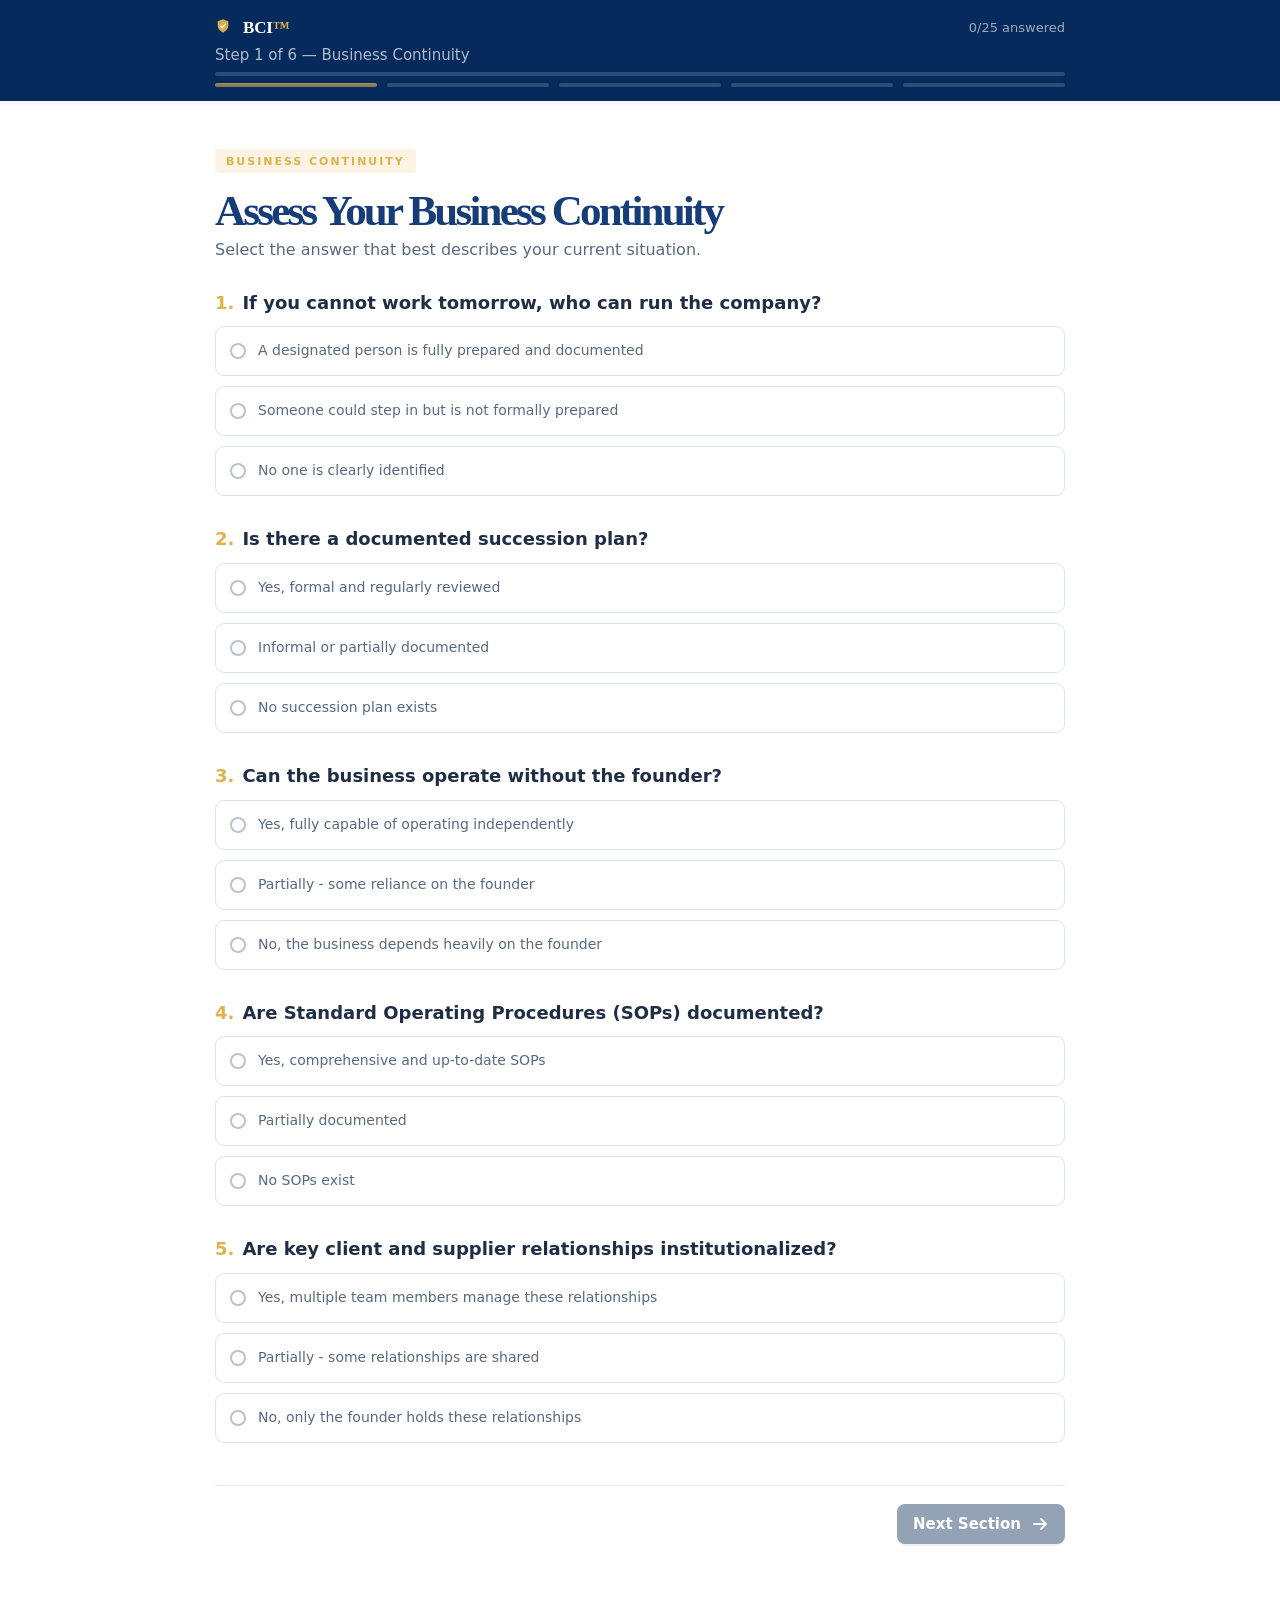
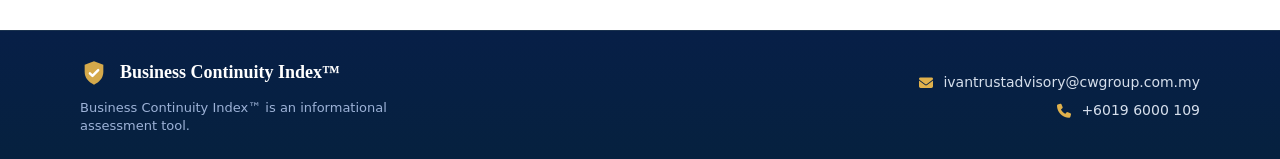
<file: index.html>
<!DOCTYPE html>
<html lang="en">
<head>
  <meta charset="UTF-8" />
  <meta name="viewport" content="width=device-width, initial-scale=1.0" />
  <title>Business Continuity Index</title>
  <meta name="description" content="Business Continuity assessment." />
  <link rel="stylesheet" href="https://cdnjs.cloudflare.com/ajax/libs/font-awesome/6.5.2/css/all.min.css" />
  <link rel="stylesheet" href="css/styles.css" />
</head>
<body data-page="assessment">
  <div class="page">
    <header class="topbar">
      <div class="topbar-inner">
        <div class="brand-row">
          <div class="brand-mark" aria-hidden="true">
            <svg viewBox="0 0 24 24" width="16" height="16" fill="none" aria-hidden="true">
              <path d="M12 2l8 3v6c0 5.25-3.33 8.98-8 11-4.67-2.02-8-5.75-8-11V5l8-3z" fill="currentColor" opacity="0.95"/>
              <path d="M8.5 12.3l2.2 2.2 4.9-5" stroke="#fff" stroke-width="2.1" stroke-linecap="round" stroke-linejoin="round"/>
            </svg>
          </div>
          <div class="brand-title">BCI<span>™</span></div>
        </div>

        <div class="answered">0/25 answered</div>
      </div>

      <div class="topbar-sub">
        <p class="step-text">Step 1 of 6 — Business Continuity</p>
        <div class="progress-track" aria-hidden="true">
          <span class="progress-track-fill"></span>
        </div>
        <div class="progress" aria-label="Progress">
          <span class="seg active"></span>
          <span class="seg"></span>
          <span class="seg"></span>
          <span class="seg"></span>
          <span class="seg"></span>
        </div>
      </div>
    </header>

    <main class="content">
      <div class="eyebrow">BUSINESS CONTINUITY</div>
      <h1>Assess Your Business Continuity</h1>
      <p class="intro">Select the answer that best describes your current situation.</p>

      <section class="question">
        <p class="question-title"><span class="num">1.</span>If you cannot work tomorrow, who can run the company?</p>
        <div class="choices">
          <button class="choice" type="button">
            <span class="dot"></span>
            <span class="choice-text">A designated person is fully prepared and documented</span>
          </button>
          <button class="choice" type="button">
            <span class="dot"></span>
            <span class="choice-text">Someone could step in but is not formally prepared</span>
          </button>
          <button class="choice" type="button">
            <span class="dot"></span>
            <span class="choice-text">No one is clearly identified</span>
          </button>
        </div>
      </section>

      <section class="question">
        <p class="question-title"><span class="num">2.</span>Is there a documented succession plan?</p>
        <div class="choices">
          <button class="choice" type="button">
            <span class="dot"></span>
            <span class="choice-text">Yes, formal and regularly reviewed</span>
          </button>
          <button class="choice" type="button">
            <span class="dot"></span>
            <span class="choice-text">Informal or partially documented</span>
          </button>
          <button class="choice" type="button">
            <span class="dot"></span>
            <span class="choice-text">No succession plan exists</span>
          </button>
        </div>
      </section>

      <section class="question">
        <p class="question-title"><span class="num">3.</span>Can the business operate without the founder?</p>
        <div class="choices">
          <button class="choice" type="button">
            <span class="dot"></span>
            <span class="choice-text">Yes, fully capable of operating independently</span>
          </button>
          <button class="choice" type="button">
            <span class="dot"></span>
            <span class="choice-text">Partially - some reliance on the founder</span>
          </button>
          <button class="choice" type="button">
            <span class="dot"></span>
            <span class="choice-text">No, the business depends heavily on the founder</span>
          </button>
        </div>
      </section>

      <section class="question">
        <p class="question-title"><span class="num">4.</span>Are Standard Operating Procedures (SOPs) documented?</p>
        <div class="choices">
          <button class="choice" type="button">
            <span class="dot"></span>
            <span class="choice-text">Yes, comprehensive and up-to-date SOPs</span>
          </button>
          <button class="choice" type="button">
            <span class="dot"></span>
            <span class="choice-text">Partially documented</span>
          </button>
          <button class="choice" type="button">
            <span class="dot"></span>
            <span class="choice-text">No SOPs exist</span>
          </button>
        </div>
      </section>

      <section class="question">
        <p class="question-title"><span class="num">5.</span>Are key client and supplier relationships institutionalized?</p>
        <div class="choices">
          <button class="choice" type="button">
            <span class="dot"></span>
            <span class="choice-text">Yes, multiple team members manage these relationships</span>
          </button>
          <button class="choice" type="button">
            <span class="dot"></span>
            <span class="choice-text">Partially - some relationships are shared</span>
          </button>
          <button class="choice" type="button">
            <span class="dot"></span>
            <span class="choice-text">No, only the founder holds these relationships</span>
          </button>
        </div>
      </section>

      <div class="actions">
        <div class="footer-nav">
          <button class="back" type="button" disabled>
            <span>Back</span>
          </button>
          <button class="next" type="button" disabled>
            <span>Next Section</span>
            <span class="arrow">→</span>
          </button>
        </div>
      </div>
    </main>

    <footer class="site-footer" aria-label="Site footer">
      <div class="site-footer-inner">
        <div class="site-footer-logo-block">
          <div class="site-footer-logo" aria-label="Business Continuity Index logo">
            <svg viewBox="0 0 24 24" width="28" height="28" fill="none" aria-hidden="true">
              <path d="M12 2l8 3v6c0 5.25-3.33 8.98-8 11-4.67-2.02-8-5.75-8-11V5l8-3z" fill="currentColor" opacity="0.95"/>
              <path d="M8.5 12.3l2.2 2.2 4.9-5" stroke="#fff" stroke-width="2.1" stroke-linecap="round" stroke-linejoin="round"/>
            </svg>
            <span>Business Continuity Index™</span>
          </div>
          <div class="site-footer-note">Business Continuity Index™ is an informational assessment tool.</div>
        </div>

        <div class="site-footer-contact">
          <a href="mailto:ivantrustadvisory@cwgroup.com.my">
            <i class="fa-solid fa-envelope" aria-hidden="true"></i>
            <span>ivantrustadvisory@cwgroup.com.my</span>
          </a>
          <a href="tel:+60196000109">
            <i class="fa-solid fa-phone" aria-hidden="true"></i>
            <span>+6019 6000 109</span>
          </a>
        </div>
      </div>
    </footer>
  </div>
  <script src="js/script.js"></script>
</body>
</html>
</file>
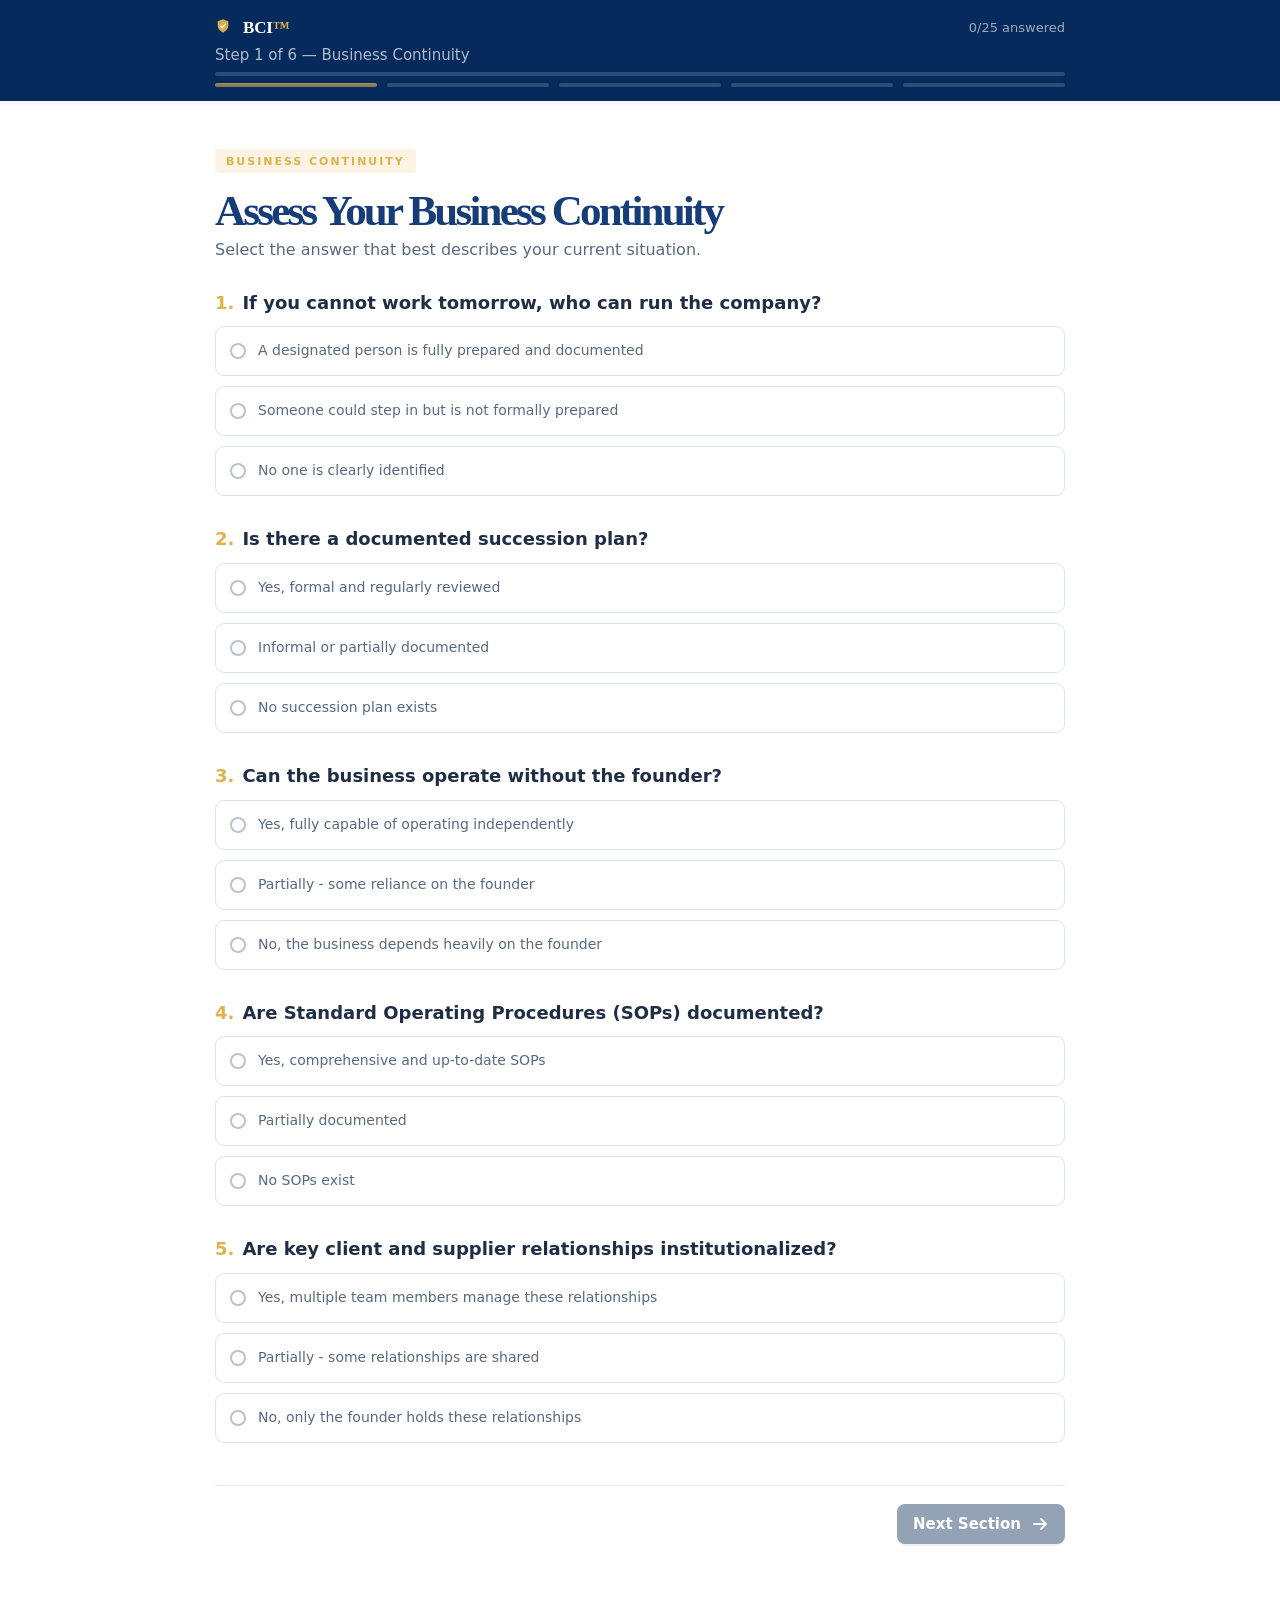
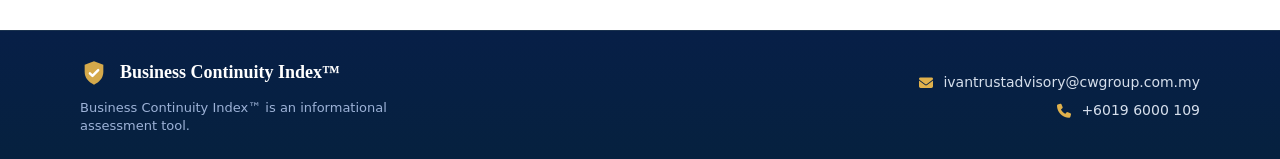
<file: payment.html>
<!DOCTYPE html>
<html lang="en">
<head>
  <meta charset="UTF-8" />
  <meta name="viewport" content="width=device-width, initial-scale=1.0" />
  <title>Business Continuity Index Payment</title>
  <meta name="description" content="Manual payment and receipt upload for the Business Continuity assessment." />
  <link rel="stylesheet" href="https://cdnjs.cloudflare.com/ajax/libs/font-awesome/6.5.2/css/all.min.css" />
  <link rel="stylesheet" href="css/styles.css" />
</head>
<body data-page="payment">
  <div class="page payment-page">
    <header class="topbar">
      <div class="topbar-inner payment-topbar">
        <div class="brand-row">
          <div class="brand-mark" aria-hidden="true">
            <svg viewBox="0 0 24 24" width="16" height="16" fill="none" aria-hidden="true">
              <path d="M12 2l8 3v6c0 5.25-3.33 8.98-8 11-4.67-2.02-8-5.75-8-11V5l8-3z" fill="currentColor" opacity="0.95"/>
              <path d="M8.5 12.3l2.2 2.2 4.9-5" stroke="#fff" stroke-width="2.1" stroke-linecap="round" stroke-linejoin="round"/>
            </svg>
          </div>
          <div class="brand-title">Business Continuity Index<span>™</span></div>
        </div>

        <div class="payment-header-note">Manual Payment</div>
      </div>
    </header>

    <main class="content payment-content"></main>

    <footer class="site-footer" aria-label="Site footer">
      <div class="site-footer-inner">
        <div class="site-footer-logo-block">
          <div class="site-footer-logo" aria-label="Business Continuity Index logo">
            <svg viewBox="0 0 24 24" width="28" height="28" fill="none" aria-hidden="true">
              <path d="M12 2l8 3v6c0 5.25-3.33 8.98-8 11-4.67-2.02-8-5.75-8-11V5l8-3z" fill="currentColor" opacity="0.95"/>
              <path d="M8.5 12.3l2.2 2.2 4.9-5" stroke="#fff" stroke-width="2.1" stroke-linecap="round" stroke-linejoin="round"/>
            </svg>
            <span>Business Continuity Index™</span>
          </div>
          <div class="site-footer-note">Business Continuity Index™ is an informational assessment tool.</div>
        </div>

        <div class="site-footer-contact">
          <a href="mailto:ivantrustadvisory@cwgroup.com.my">
            <i class="fa-solid fa-envelope" aria-hidden="true"></i>
            <span>ivantrustadvisory@cwgroup.com.my</span>
          </a>
          <a href="tel:+60196000109">
            <i class="fa-solid fa-phone" aria-hidden="true"></i>
            <span>+6019 6000 109</span>
          </a>
        </div>
      </div>
    </footer>
  </div>
  <script src="js/payment.js"></script>
</body>
</html>
</file>
<file: css/styles.css>
:root {
  --bg: #ffffff;
  --header: #062a5c;
  --header-2: #062a5c;
  --text: #22314a;
  --muted: #5e6c80;
  --accent: #e0b14c;
  --card: #ffffff;
  --border: #dbe3ed;
  --choice-bg: #ffffff;
  --choice-hover: #fbfdff;
  --choice-border: #dce4ee;
  --choice-dot: #c0cad8;
  --shadow: 0 8px 16px rgba(25, 40, 70, 0.08);
}

* { box-sizing: border-box; }
html, body { margin: 0; min-height: 100%; }
body {
  font-family: Inter, ui-sans-serif, system-ui, sans-serif;
  color: var(--text);
  background: var(--bg);
}

.page {
  min-height: 100vh;
  position: relative;
  background: var(--bg);
  overflow-x: clip;
}

.topbar {
  position: sticky;
  top: 0;
  z-index: 30;
  background: linear-gradient(180deg, var(--header) 0%, var(--header-2) 100%);
  color: #fff;
  box-shadow: 0 2px 0 rgba(0,0,0,0.03);
  border-bottom: 2px solid rgba(255,255,255,0.96);
}

.topbar-inner,
.topbar-sub,
.content {
  width: min(850px, calc(100vw - 120px));
  margin: 0 auto;
  padding-left: 0;
  padding-right: 0;
}

.topbar-inner {
  display: flex;
  align-items: center;
  justify-content: space-between;
  padding-top: 18px;
  padding-bottom: 10px;
}

.brand-row {
  display: flex;
  align-items: center;
  gap: 10px;
  min-width: 0;
}

.brand-mark {
  width: 18px;
  height: 18px;
  color: var(--accent);
  flex: 0 0 auto;
}

.brand-title {
  font-family: Georgia, "Times New Roman", serif;
  font-size: 17px;
  font-weight: 700;
  letter-spacing: -0.01em;
  line-height: 1;
}

.brand-title span {
  color: var(--accent);
}

.answered {
  font-size: 13px;
  color: rgba(255,255,255,0.60);
  font-variant-numeric: tabular-nums;
}

.topbar-sub {
  padding-bottom: 14px;
}

.step-text {
  margin: 0 0 8px;
  font-size: 15px;
  color: rgba(255,255,255,0.68);
  white-space: nowrap;
  overflow: hidden;
  text-overflow: ellipsis;
}

.progress-track {
  position: relative;
  height: 4px;
  border-radius: 999px;
  background: rgba(255,255,255,0.16);
  margin-bottom: 7px;
  overflow: hidden;
}

.progress-track-fill {
  position: absolute;
  inset: 0 auto 0 0;
  width: 0%;
  border-radius: inherit;
  background: rgba(220,169,59,0.94);
  transition: width 540ms cubic-bezier(0.22, 1, 0.36, 1), background-color 320ms ease, box-shadow 320ms ease;
  will-change: width;
  animation: progressFillIn 540ms cubic-bezier(0.22, 1, 0.36, 1);
}

.progress {
  display: grid;
  grid-template-columns: repeat(5, 1fr);
  gap: 10px;
}

.seg {
  height: 4px;
  border-radius: 999px;
  background: rgba(255,255,255,0.16);
  transition: background-color 520ms cubic-bezier(0.22, 1, 0.36, 1), box-shadow 520ms cubic-bezier(0.22, 1, 0.36, 1), transform 520ms cubic-bezier(0.22, 1, 0.36, 1), opacity 520ms cubic-bezier(0.22, 1, 0.36, 1);
}

.seg.complete {
  background: linear-gradient(180deg, rgba(229,183,74,0.98) 0%, rgba(220,169,59,0.95) 100%);
  box-shadow: 0 0 0 1px rgba(255, 232, 170, 0.10) inset, 0 0 10px rgba(220,169,59,0.28);
  animation: segmentReveal 520ms cubic-bezier(0.22, 1, 0.36, 1);
}

.seg.current {
  background: linear-gradient(180deg, rgba(229,183,74,0.72) 0%, rgba(220,169,59,0.60) 100%);
  box-shadow: 0 0 0 1px rgba(255, 232, 170, 0.05) inset;
  opacity: 0.95;
  animation: segmentReveal 520ms cubic-bezier(0.22, 1, 0.36, 1);
}

@keyframes progressFillIn {
  from {
    transform: scaleX(0.985);
    opacity: 0.82;
  }
  to {
    transform: scaleX(1);
    opacity: 1;
  }
}

@keyframes segmentReveal {
  from {
    transform: translateY(0.5px) scaleY(0.85);
    filter: saturate(0.92);
  }
  to {
    transform: translateY(0) scaleY(1);
    filter: saturate(1);
  }
}

.content {
  padding-top: 46px;
  padding-bottom: 30px;
}

.page.is-results .topbar {
  position: sticky;
}

.page.is-results .topbar-sub {
  display: none;
}

.page.is-results .topbar-inner {
  width: min(1120px, calc(100vw - 72px));
  padding-top: 28px;
  padding-bottom: 28px;
}

.page.is-results .content {
  width: 100%;
  max-width: none;
  padding-top: 0;
  padding-bottom: 60px;
}

.section-shell {
  animation: sectionEnter 360ms cubic-bezier(0.22, 1, 0.36, 1);
  will-change: transform, opacity;
}

.section-shell.no-animate {
  animation: none;
}

.eyebrow {
  display: inline-block;
  padding: 6px 11px 5px;
  border-radius: 4px;
  background: rgba(224,177,76,0.14);
  color: var(--accent);
  font-size: 11px;
  font-weight: 700;
  letter-spacing: 0.18em;
  text-transform: uppercase;
  margin-bottom: 16px;
}

h1 {
  margin: 0;
  font-family: "Times New Roman", Times, serif;
  font-size: clamp(34px, 4.3vw, 43px);
  line-height: 1.02;
  letter-spacing: -0.065em;
  color: #163d77;
  font-weight: 700;
}

.intro {
  margin: 7px 0 31px;
  font-size: 16px;
  color: #58697f;
}

.question {
  margin-bottom: 30px;
}

.question-title {
  margin: 0 0 11px;
  font-size: 18px;
  line-height: 1.42;
  color: #1f2e45;
  font-weight: 700;
}

.num {
  color: var(--accent);
  font-weight: 700;
  margin-right: 8px;
}

.choices {
  display: grid;
  gap: 10px;
}

.choice {
  width: 100%;
  display: flex;
  align-items: center;
  gap: 12px;
  border: 1px solid var(--choice-border);
  background: var(--choice-bg);
  color: var(--muted);
  border-radius: 9px;
  padding: 12px 15px 12px 14px;
  text-align: left;
  font: inherit;
  font-size: 14px;
  line-height: 1.28;
  box-shadow: none;
  transition: background 140ms ease, border-color 140ms ease, transform 140ms ease;
  min-height: 50px;
  cursor: pointer;
}

.choice:hover {
  border-color: rgba(220,169,59,0.28);
  background: var(--choice-hover);
  transform: translateY(-1px);
}

.choice.is-selected {
  border-color: rgba(220,169,59,0.58);
  background: #fffaf0;
  box-shadow: inset 0 0 0 1px rgba(220,169,59,0.12);
}

.choice.is-selected .dot {
  position: relative;
  border-color: #d4a63b;
  background: #e0b14c;
  box-shadow: inset 0 0 0 4px #e0b14c;
}

.choice.is-selected .dot::after {
  content: "";
  position: absolute;
  inset: 0;
  margin: auto;
  width: 7px;
  height: 7px;
  border-radius: 50%;
  background: #2a2a2a;
}

.dot {
  width: 16px;
  height: 16px;
  border-radius: 50%;
  flex: 0 0 auto;
  border: 2px solid rgba(163,175,191,0.75);
  background: #fff;
  box-shadow: inset 0 0 0 3px #fff;
}

.choice-text {
  display: block;
  color: #58697f;
}

.form-grid {
  display: grid;
  grid-template-columns: repeat(2, minmax(0, 1fr));
  gap: 18px 18px;
}

.field {
  position: relative;
  display: grid;
  gap: 8px;
}

.field-label {
  display: inline-flex;
  align-items: center;
  gap: 6px;
  font-size: 16px;
  font-weight: 700;
  color: #1f2e45;
}

.required {
  color: #d63a3a;
  font-weight: 700;
}

.field-error {
  display: inline-flex;
  align-items: center;
  gap: 6px;
  margin-top: -2px;
  color: #d63a3a;
  font-size: 13px;
  font-weight: 600;
  line-height: 1.25;
}

.field-error .info-icon {
  width: 15px;
  height: 15px;
  flex: 0 0 auto;
  display: inline-flex;
  align-items: center;
  justify-content: center;
  font-size: 13px;
  line-height: 1;
}

.field.has-error .field-control {
  border-color: rgba(214, 58, 58, 0.55);
  box-shadow: 0 0 0 3px rgba(214, 58, 58, 0.08);
}

.field-control {
  width: 100%;
  height: 40px;
  border: 1px solid #d8dfe8;
  border-radius: 8px;
  background: #fff;
  color: #5d6c80;
  font: inherit;
  font-size: 15px;
  padding: 0 14px;
  box-shadow: 0 1px 3px rgba(25, 40, 70, 0.04);
}

.field-control::placeholder {
  color: #7c8b9e;
  opacity: 1;
}

.field-control:focus {
  outline: none;
  border-color: rgba(37, 99, 235, 0.35);
  box-shadow: 0 0 0 3px rgba(37, 99, 235, 0.08);
}

.field.has-error .field-control:focus {
  border-color: rgba(214, 58, 58, 0.65);
  box-shadow: 0 0 0 3px rgba(214, 58, 58, 0.12);
}

.field-select {
  display: flex;
  align-items: center;
  justify-content: space-between;
  cursor: pointer;
  padding-right: 12px;
}

.field-select.has-value {
  color: #31445f;
}

.select-icon {
  width: 18px;
  height: 18px;
  flex: 0 0 auto;
  display: inline-flex;
  align-items: center;
  justify-content: center;
  font-size: 14px;
  color: #a0aab5;
  line-height: 1;
  transform-origin: center;
  transition: transform 180ms ease, color 180ms ease;
}

.field-select[aria-expanded="true"] .select-icon {
  transform: rotate(180deg);
  color: #6f7f92;
}

.select-menu {
  position: absolute;
  left: 0;
  right: 0;
  top: calc(100% + 6px);
  z-index: 20;
  padding: 8px 0;
  border: 1px solid #d8dfe8;
  border-radius: 10px;
  background: #fff;
  box-shadow: 0 12px 28px rgba(16, 34, 60, 0.16);
  max-height: 260px;
  overflow: auto;
  opacity: 0;
  visibility: hidden;
  pointer-events: none;
  transform: translateY(-6px) scale(0.98);
  transform-origin: top center;
  transition: opacity 220ms cubic-bezier(0.22, 1, 0.36, 1), transform 220ms cubic-bezier(0.22, 1, 0.36, 1), visibility 0s linear 220ms;
}

.select-menu.is-open {
  opacity: 1;
  visibility: visible;
  pointer-events: auto;
  transform: translateY(0) scale(1);
  transition: opacity 220ms cubic-bezier(0.22, 1, 0.36, 1), transform 220ms cubic-bezier(0.22, 1, 0.36, 1), visibility 0s;
}

.select-option {
  width: 100%;
  border: 0;
  background: transparent;
  color: #1f2e45;
  text-align: left;
  font: inherit;
  font-size: 15px;
  line-height: 1.2;
  padding: 10px 14px;
  cursor: pointer;
  transition: background-color 140ms ease, color 140ms ease;
}

.select-option:hover {
  background: #f4f8fc;
}

.select-option.is-selected {
  background: rgba(224,177,76,0.12);
  color: #173b6a;
}

.form-note {
  margin: 18px 0 0;
  max-width: 720px;
  font-size: 15px;
  line-height: 1.45;
  color: #5e6c80;
}

.actions {
  margin-top: 42px;
  padding-top: 18px;
  border-top: 1px solid #e1e7ee;
}

.footer-nav {
  display: flex;
  align-items: center;
  justify-content: space-between;
  gap: 16px;
}

.back,
.next {
  display: inline-flex;
  align-items: center;
  gap: 10px;
  border: 0;
  background: transparent;
  color: #001e3e;
  font: inherit;
  font-size: 15px;
  font-weight: 600;
  padding: 0;
  cursor: pointer;
  transition: transform 180ms ease, color 180ms ease, opacity 180ms ease, background-color 180ms ease, box-shadow 180ms ease;
}

.back {
  margin-left: 2px;
  padding: 10px 12px 10px 10px;
  border-radius: 10px;
}

.back:hover {
  color: #173b6a;
  background: rgba(23, 59, 106, 0.06);
  transform: translateX(-1px);
}

.next {
  margin-left: auto;
  padding: 11px 16px;
  background: #8f9db3;
  color: #fff;
  border-radius: 8px;
  box-shadow: 0 2px 0 rgba(0,0,0,0.05);
  cursor: not-allowed;
}

.next.is-enabled {
  background: linear-gradient(180deg, #244e88 0%, #173b6a 100%);
  cursor: pointer;
  box-shadow: 0 8px 18px rgba(8, 42, 92, 0.24);
}

.next[aria-disabled="true"] {
  opacity: 0.95;
}

.next[aria-disabled="false"] {
  opacity: 1;
}

.next.is-enabled:hover {
  background: linear-gradient(180deg, #2b5b98 0%, #1b4478 100%);
  transform: translateY(-1px);
}

.nav-icon {
  width: 18px;
  height: 18px;
  flex: 0 0 auto;
  display: inline-flex;
  align-items: center;
  justify-content: center;
  font-size: 16px;
  line-height: 1;
}

.next .nav-icon {
  color: rgba(255,255,255,0.92);
}

.next:hover .nav-icon {
  transform: translateX(1px);
}

.back:hover .nav-icon {
  transform: translateX(-1px);
}

.hero-link {
  position: fixed;
  right: 18px;
  top: 56%;
  transform: translateY(-50%);
  display: inline-flex;
  align-items: center;
  gap: 8px;
  padding: 10px 13px;
  border-radius: 10px;
  background: #161616;
  color: #fff;
  text-decoration: none;
  box-shadow: 0 4px 14px rgba(0,0,0,0.28);
  font-size: 13px;
}

.hero-link strong {
  color: #fff;
}

.bolt {
  filter: grayscale(100%) brightness(1.2);
  font-size: 15px;
}

.results-shell {
  position: relative;
  display: grid;
  gap: 38px;
  width: min(1120px, calc(100vw - 72px));
  margin: 0 auto;
}

.results-hero {
  position: relative;
  margin-top: 0;
  width: 100%;
  color: #fff;
  padding: 26px 0 34px;
  isolation: isolate;
}

.results-hero::before {
  content: "";
  position: absolute;
  inset: 0;
  left: calc(50% - 50vw);
  right: calc(50% - 50vw);
  background: linear-gradient(180deg, var(--header) 0%, var(--header-2) 100%);
  z-index: -1;
  pointer-events: none;
}

.results-hero-inner {
  width: min(1120px, calc(100vw - 72px));
  margin: 0 auto;
}

.results-hero-inner h1{
  font-size:32px !important;
}

.results-hero-inner p{
  font-size:14px !important;
}

.results-hero-brand {
  display: inline-flex;
  align-items: center;
  gap: 10px;
  font-size: 18px;
  font-weight: 700;
  color: #fff;
  letter-spacing: -0.01em;
}

.results-hero-brand .fa-solid {
  color: var(--accent);
  font-size: 16px;
}

.results-hero-brand span {
  color: var(--accent);
}

.results-hero h1 {
  margin-top: 14px;
  font-family: "Times New Roman", Times, serif;
  font-size: clamp(42px, 4.2vw, 56px);
  line-height: 0.98;
  letter-spacing: -0.07em;
  color: #fff;
}

.results-hero p {
  margin: 10px 0 0;
  font-size: 18px;
  color: rgba(255,255,255,0.70);
}

.results-grid {
  display: grid;
  grid-template-columns: 1.05fr 1.95fr;
  gap: 22px;
}

.results-grid-bottom {
  grid-template-columns: repeat(2, minmax(0, 1fr));
  gap: 18px;
}

.results-card {
  border: 1px solid #d9e0ea;
  border-radius: 16px;
  background: #fff;
  box-shadow: 0 8px 22px rgba(25, 40, 70, 0.08);
}

.score-card {
  padding: 48px 24px 30px;
  display: grid;
  place-items: center;
  text-align: center;
  min-height: 420px;
}

.score-ring {
  --score: 0;
  width: 146px;
  height: 146px;
  border-radius: 50%;
  background: conic-gradient(#e7b11f calc(var(--score) * 1%), #e7edf4 0);
  position: relative;
  display: grid;
  place-items: center;
}

.score-ring::before {
  content: "";
  position: absolute;
  inset: 11px;
  border-radius: 50%;
  background: #fff;
}

.score-ring-inner {
  position: relative;
  z-index: 1;
  display: grid;
  place-items: center;
  line-height: 1;
}

.score-number-row {
  display: inline-flex;
  align-items: flex-start;
  gap: 3px;
  line-height: 1;
}

.score-number {
  font-family: "Times New Roman", Times, serif;
  font-size: 52px;
  font-weight: 700;
  letter-spacing: -0.08em;
  color: #163d77;
}

.score-denominator {
  margin-top: -2px;
  font-size: 15px;
  color: #6a7788;
}

.score-unit {
  margin-top: 8px;
  font-size: 18px;
  font-weight: 700;
  color: #6a7788;
}

.score-pill {
  margin-top: 34px;
  padding: 9px 18px;
  border-radius: 999px;
  background: #efb71d;
  color: #fff;
  font-size: 15px;
  font-weight: 700;
}

.score-pill-lower {
  background: linear-gradient(180deg, #1f9d6b 0%, #13835a 100%);
}

.score-pill-moderate {
  background: linear-gradient(180deg, #efb71d 0%, #dca715 100%);
}

.score-pill-elevated {
  background: linear-gradient(180deg, #f18a21 0%, #d96d14 100%);
}

.score-pill-high {
  background: linear-gradient(180deg, #de4d52 0%, #bf3138 100%);
}

.score-range {
  margin-top: 5px;
  font-size: 15px;
  color: #5f6f82;
}

.score-caption {
  font-size: 15px;
  color: #5f6f82;
  margin-top:0px;
}

.radar-card {
  padding: 26px 22px 22px;
  min-height: 420px;
}

.radar-wrap {
  transform: scale(0.72);
  opacity: 0;
  transform-origin: center center;
  transition: transform 900ms cubic-bezier(0.22, 1, 0.36, 1), opacity 520ms ease;
  will-change: transform, opacity;
}

.results-shell.is-animating .radar-wrap {
  transform: scale(1);
  opacity: 1;
}

.radar-card h2,
.breakdown-card h2,
.insight-card h2,
.actions-card h2,
.recommend-card h2 {
  margin: 0;
  font-size: 24px;
  line-height: 1.15;
  font-weight: 700;
  color: #1c2d44;
}

.radar-card h2 {
  margin-bottom: 18px;
}

.radar-chart {
  width: 100%;
  height: 330px;
  overflow: visible;
}

.radar-grid polygon {
  fill: none;
  stroke: #dbe2eb;
  stroke-width: 1.2;
}

.radar-grid line {
  stroke: #dbe2eb;
  stroke-width: 1.1;
}

.radar-fill {
  fill: rgba(204, 204, 204, 0.82);
}

.radar-stroke {
  fill: none;
  stroke: rgba(204, 204, 204, 0.82);
  stroke-width: 1;
}

.radar-chart text {
  font-size: 13px;
  fill: #1f2e45;
  text-anchor: middle;
  dominant-baseline: middle;
}

.breakdown-card {
  padding: 28px 24px 22px;
}

.breakdown-card h2 {
  margin-bottom: 24px;
}

.breakdown-list {
  display: grid;
  gap: 24px;
}

.breakdown-item {
  display: grid;
  gap: 8px;
}

.breakdown-head {
  display: flex;
  justify-content: space-between;
  align-items: baseline;
  gap: 12px;
  font-size: 18px;
  font-weight: 700;
  color: #1f2e45;
}

.breakdown-head strong {
  font-size: 18px;
  font-weight: 700;
}

.breakdown-bar {
  height: 8px;
  border-radius: 999px;
  background: #d4dae3;
  overflow: hidden;
}

.breakdown-bar span {
  display: block;
  height: 100%;
  border-radius: inherit;
  background: linear-gradient(90deg, #0f3465 0%, #153c72 100%);
  width: 0;
  transition: width 1100ms cubic-bezier(0.22, 1, 0.36, 1);
  will-change: width;
}

.results-shell.is-animating .breakdown-bar span {
  width: var(--target-width);
}

.dimension-card {
  min-height: 420px;
}

.breakdown-foot {
  font-size: 14px;
  color: #5f6f82;
}

.interpretation-card {
  margin-top: 22px;
  padding: 28px 26px 24px;
}

.interpretation-card h2 {
  margin: 0;
  font-size: 24px;
  line-height: 1.15;
  font-weight: 700;
  color: #1c2d44;
}

.interpretation-main {
  margin: 18px 0 0;
  max-width: 900px;
  font-size: 17px;
  line-height: 1.7;
  color: #33465e;
}

.interpretation-subsection {
  margin-top: 22px;
}

.interpretation-subsection h3 {
  margin: 0 0 14px;
  font-size: 18px;
  line-height: 1.25;
  color: #1c2d44;
}

.interpretation-subsection p {
  margin: 0;
  max-width: 900px;
  font-size: 16px;
  line-height: 1.7;
  color: #526174;
}

.insight-card {
  padding: 20px 22px 22px;
}

.insight-card h2 {
  display: flex;
  align-items: center;
  gap: 10px;
  font-size: 23px;
}

.insight-card h2 .fa-solid {
  color: #3cc98f;
  font-size: 18px;
}

.insight-card:nth-child(2) h2 .fa-solid {
  color: #e95e5e;
}

.insight-list {
  margin-top: 22px;
  display: grid;
  gap: 14px;
}

.insight-item {
  padding: 18px 20px;
  border-radius: 10px;
  border: 1px solid rgba(70, 193, 136, 0.15);
  background: rgba(77, 201, 143, 0.14);
}

.insight-list-warning .insight-item {
  border-color: rgba(233, 94, 94, 0.16);
  background: rgba(233, 94, 94, 0.11);
}

.insight-title {
  font-size: 16px;
  font-weight: 700;
  color: #1f2e45;
}

.insight-sub {
  margin-top: 2px;
  font-size: 14px;
  color: #526174;
}

.insight-message {
  margin: 18px 0 0;
  font-size: 15px;
  line-height: 1.55;
  color: #526174;
}

.actions-card {
  padding: 20px 22px 16px;
}

.actions-card h2 {
  display: flex;
  align-items: center;
  gap: 10px;
  font-size: 22px;
}

.actions-card h2 .fa-solid {
  color: #e0b14c;
  font-size: 18px;
}

.action-list {
  margin-top: 24px;
  display: grid;
  gap: 12px;
}

.action-item {
  display: flex;
  align-items: flex-start;
  gap: 14px;
  padding: 16px 18px;
  border: 1px solid #e3e8ef;
  border-radius: 10px;
  background: #fff;
}

.action-index {
  width: 26px;
  height: 26px;
  border-radius: 50%;
  display: grid;
  place-items: center;
  background: rgba(224, 177, 76, 0.22);
  color: #d4a63b;
  font-weight: 700;
  font-size: 14px;
  flex: 0 0 auto;
}

.action-copy {
  min-width: 0;
}

.action-title {
  font-size: 16px;
  font-weight: 700;
  color: #1f2e45;
}

.action-sub {
  margin-top: 3px;
  font-size: 14px;
  color: #5f6f82;
}

.recommend-card {
  padding: 22px 24px 26px;
  background: linear-gradient(180deg, #fffdf7 0%, #fff 100%);
  border-color: rgba(224, 177, 76, 0.28);
}

.recommend-card h2 {
  display: flex;
  align-items: center;
  gap: 10px;
  font-size: 22px;
}

.recommend-card h2 .fa-solid {
  color: #e0b14c;
  font-size: 18px;
}

.recommend-card p {
  margin: 28px 0 0;
  font-size: 14px;
  line-height: 1.5;
  color: #5f6f82;
}

.results-footer {
  display: grid;
  gap: 22px;
  align-items: center;
  grid-template-columns: 1fr auto;
}

.results-actions {
  display: flex;
  align-items: center;
  gap: 24px;
  flex-wrap: wrap;
}

.results-download {
  display: inline-flex;
  align-items: center;
  gap: 10px;
  border: 0;
  border-radius: 8px;
  padding: 12px 16px;
  background: #e0b14c;
  color: #1f2e45;
  font: inherit;
  font-size: 16px;
  font-weight: 700;
  cursor: pointer;
  box-shadow: 0 4px 14px rgba(224, 177, 76, 0.28);
}

.results-retake {
  display: inline-flex;
  align-items: center;
  gap: 10px;
  border: 0;
  background: transparent;
  color: #1f2e45;
  font: inherit;
  font-size: 16px;
  font-weight: 600;
  cursor: pointer;
}

.results-download .fa-solid,
.results-retake .fa-solid {
  font-size: 15px;
}

.results-disclaimer {
  margin: 0;
  justify-self: end;
  max-width: 530px;
  font-size: 14px;
  line-height: 1.35;
  color: #5f6f82;
  text-align: right;
}

.results-completed {
  grid-column: 1 / -1;
  margin-top: -6px;
  color: #6a7788;
  font-size: 14px;
}

.payment-page .topbar-inner {
  width: min(1120px, calc(100vw - 72px));
  padding-top: 28px;
  padding-bottom: 28px;
}

.payment-page .content {
  width: min(1120px, calc(100vw - 72px));
  margin: 0 auto;
  padding-top: 44px;
  padding-bottom: 40px;
}

.payment-shell {
  display: grid;
  gap: 26px;
}

.payment-hero {
  display: grid;
  grid-template-columns: minmax(0, 1.4fr) minmax(290px, 0.8fr);
  gap: 22px;
  align-items: stretch;
}

.payment-hero-copy,
.payment-invoice,
.payment-card {
  border: 1px solid #dbe3ed;
  background: #fff;
  box-shadow: 0 10px 24px rgba(18, 35, 64, 0.08);
}

.payment-hero-copy {
  border-radius: 22px;
  padding: 26px 28px;
  background: linear-gradient(180deg, #ffffff 0%, #fafcff 100%);
}

.payment-hero-copy h1 {
  margin-top: 0;
  margin-bottom: 12px;
  font-size: clamp(32px, 3.5vw, 45px);
}

.payment-hero-copy p {
  margin: 0;
  max-width: 640px;
  font-size: 16px;
  line-height: 1.55;
  color: #5e6c80;
}

.payment-invoice {
  border-radius: 22px;
  padding: 24px 24px 22px;
  background: linear-gradient(180deg, #0b2858 0%, #072041 100%);
  color: #fff;
  display: grid;
  align-content: center;
  gap: 10px;
}

.payment-invoice-label {
  font-size: 12px;
  text-transform: uppercase;
  letter-spacing: 0.18em;
  color: #9eb2d9;
}

.payment-invoice-amount {
  font-family: Georgia, "Times New Roman", serif;
  font-size: clamp(28px, 4vw, 42px);
  font-weight: 700;
  color: #e0b14c;
  line-height: 1;
}

.payment-invoice-note {
  font-size: 14px;
  line-height: 1.45;
  color: #d6dfec;
}

.payment-grid {
  display: grid;
  grid-template-columns: repeat(2, minmax(0, 1fr));
  gap: 22px;
}

.payment-card {
  border-radius: 22px;
  padding: 22px 24px 24px;
}

.payment-card h2 {
  display: flex;
  align-items: center;
  gap: 10px;
  margin: 0;
  font-size: 22px;
  color: #1f2e45;
}

.payment-card h2 .fa-solid {
  color: #e0b14c;
  font-size: 18px;
}

.duitnow-box {
  margin-top: 18px;
  border: 1px dashed rgba(224, 177, 76, 0.55);
  border-radius: 20px;
  padding: 24px;
  background: #fffdf7;
  display: grid;
  gap: 14px;
}

.duitnow-qr {
  min-height: 220px;
  border-radius: 16px;
  background: linear-gradient(180deg, #faf7ef 0%, #fdfaf2 100%);
  border: 1px dashed rgba(31, 46, 69, 0.18);
  display: grid;
  place-items: center;
  gap: 10px;
  color: #66778a;
  text-align: center;
  padding: 18px;
}

.duitnow-qr .fa-solid {
  font-size: 34px;
  color: #768599;
}

.duitnow-id,
.duitnow-box p {
  margin: 0;
  font-size: 14px;
  line-height: 1.5;
  color: #5f6f82;
}

.bank-details {
  margin: 18px 0 0;
  display: grid;
  gap: 12px;
}

.bank-details > div {
  display: grid;
  gap: 6px;
  padding: 14px 16px;
  border-radius: 14px;
  background: #f8fafc;
  border: 1px solid #e4ebf3;
}

.bank-details dt {
  margin: 0;
  font-size: 12px;
  text-transform: uppercase;
  letter-spacing: 0.12em;
  color: #7a8796;
}

.bank-details dd {
  margin: 0;
  font-size: 15px;
  font-weight: 700;
  color: #1f2e45;
}

.payment-upload-card {
  display: grid;
  gap: 18px;
}

.receipt-dropzone {
  border: 1px dashed #e0b14c;
  border-radius: 24px;
  min-height: 260px;
  background: #fffef9;
  display: grid;
  justify-items: center;
  align-content: center;
  gap: 10px;
  padding: 28px 24px;
  text-align: center;
  color: #5e6c80;
  cursor: pointer;
  transition: border-color 180ms ease, background-color 180ms ease, transform 180ms ease, box-shadow 180ms ease;
}

.receipt-dropzone-content {
  width: 100%;
  min-height: 200px;
  display: grid;
  justify-items: center;
  align-content: center;
  gap: 10px;
}

.receipt-dropzone:hover {
  background: #fffaf0;
  transform: translateY(-1px);
  box-shadow: 0 12px 24px rgba(18, 35, 64, 0.06);
}

.receipt-dropzone.has-file {
  border-color: rgba(39, 179, 106, 0.65);
  background: #f7fff9;
}

.receipt-dropzone.is-error {
  border-color: rgba(214, 58, 58, 0.7);
  background: #fff8f8;
}

.receipt-dropzone.has-preview {
  padding: 18px;
}

.receipt-dropzone.has-preview .receipt-icon,
.receipt-dropzone.has-preview .receipt-title,
.receipt-dropzone.has-preview .receipt-sub {
  display: none;
}

.receipt-dropzone-preview-image {
  width: 100%;
  max-width: 680px;
  border-radius: 18px;
  overflow: hidden;
  background: #fff;
  border: 1px solid #dce4ee;
}

.receipt-dropzone-preview-image img {
  display: block;
  width: 100%;
  max-height: 320px;
  object-fit: contain;
  background: #fff;
}

.receipt-dropzone-preview-file {
  min-height: 170px;
  width: 100%;
  max-width: 680px;
  border-radius: 18px;
  background: #ffffff;
  border: 1px dashed #d7dfeb;
  display: grid;
  place-items: center;
  gap: 10px;
  text-align: center;
  color: #7a8796;
  padding: 20px;
}

.receipt-dropzone-preview-file .fa-solid {
  font-size: 30px;
  color: #8a97a8;
}

.receipt-dropzone-filename {
  font-size: 13px;
  color: #5e6c80;
  line-height: 1.4;
  word-break: break-word;
}

.receipt-icon {
  width: 62px;
  height: 62px;
  border-radius: 18px;
  display: grid;
  place-items: center;
  background: rgba(224, 177, 76, 0.12);
  color: #5f6f82;
  font-size: 28px;
}

.receipt-title {
  font-size: 18px;
  font-weight: 700;
  color: #1f2e45;
}

.receipt-sub {
  font-size: 14px;
  color: #8a97a8;
}

.receipt-name {
  margin-top: 6px;
  font-size: 14px;
  color: #173b6a;
  font-weight: 600;
}

.payment-upload-actions {
  display: flex;
  justify-content: space-between;
  gap: 14px;
  flex-wrap: wrap;
}

.payment-primary,
.payment-secondary {
  display: inline-flex;
  align-items: center;
  justify-content: center;
  gap: 10px;
  min-height: 46px;
  padding: 12px 18px;
  border-radius: 10px;
  border: 0;
  font: inherit;
  font-size: 15px;
  font-weight: 700;
  cursor: pointer;
  transition: transform 180ms ease, box-shadow 180ms ease, background-color 180ms ease, color 180ms ease;
}

.payment-primary {
  background: linear-gradient(180deg, #244e88 0%, #173b6a 100%);
  color: #fff;
  box-shadow: 0 8px 18px rgba(8, 42, 92, 0.22);
}

.payment-primary:hover {
  transform: translateY(-1px);
}

.payment-secondary {
  background: #f5f8fc;
  color: #1f2e45;
  border: 1px solid #d7dfeb;
}

.payment-secondary:hover {
  background: #ecf2f8;
}

.payment-help {
  margin: 0;
  font-size: 14px;
  line-height: 1.45;
  color: #6a7788;
}

.payment-help.is-error {
  color: #c63f3f;
}

.payment-success-overlay {
  position: fixed;
  inset: 0;
  display: grid;
  place-items: center;
  background: rgba(9, 23, 48, 0.52);
  backdrop-filter: blur(4px);
  z-index: 40;
  padding: 20px;
}

.payment-success-modal {
  position: relative;
  width: min(440px, 100%);
  border-radius: 28px;
  background: #ffffff;
  box-shadow: 0 30px 80px rgba(11, 25, 50, 0.24);
  padding: 32px 26px 24px;
  text-align: center;
  display: grid;
  justify-items: center;
  gap: 12px;
}

.payment-success-icon {
  width: 74px;
  height: 74px;
  border-radius: 50%;
  display: grid;
  place-items: center;
  background: rgba(39, 179, 106, 0.12);
  color: #27b36a;
  font-size: 34px;
  animation: successBadgeIn 420ms cubic-bezier(0.2, 0.9, 0.2, 1.1) both;
}

.payment-success-icon i {
  animation: successTickPulse 1200ms ease-in-out 420ms infinite;
  transform-origin: center;
}

.payment-success-modal h2 {
  margin: 0;
  font-size: 24px;
  line-height: 1.2;
  color: #173b6a;
}

.payment-success-modal p {
  margin: 0;
  font-size: 15px;
  line-height: 1.6;
  color: #5e6c80;
}

.payment-success-close {
  position: absolute;
  top: 14px;
  right: 14px;
  width: 36px;
  height: 36px;
  border: 0;
  border-radius: 50%;
  background: #f3f6fb;
  color: #6a7788;
  display: grid;
  place-items: center;
  cursor: pointer;
  transition: background-color 180ms ease, color 180ms ease, transform 180ms ease;
}

.payment-success-close:hover {
  background: #e8eef7;
  color: #173b6a;
  transform: scale(1.05);
}

@keyframes successBadgeIn {
  0% {
    opacity: 0;
    transform: scale(0.75);
  }
  70% {
    opacity: 1;
    transform: scale(1.08);
  }
  100% {
    opacity: 1;
    transform: scale(1);
  }
}

@keyframes successTickPulse {
  0%,
  100% {
    transform: scale(1);
  }
  40% {
    transform: scale(1.12);
  }
  60% {
    transform: scale(0.98);
  }
}

@media (prefers-reduced-motion: reduce) {
  .payment-success-icon,
  .payment-success-icon i {
    animation: none;
  }
}

.payment-header-note {
  font-size: 13px;
  color: rgba(255,255,255,0.68);
  font-weight: 600;
  letter-spacing: 0.08em;
  text-transform: uppercase;
}

.site-footer {
  margin-top: 56px;
  background: linear-gradient(180deg, #071f47 0%, #06213f 100%);
  color: #d6dfec;
  border-top: 1px solid rgba(255,255,255,0.08);
}

.site-footer-inner {
  width: min(1120px, calc(100vw - 72px));
  margin: 0 auto;
  padding: 28px 0 24px;
  display: grid;
  grid-template-columns: 1.1fr 1fr;
  gap: 24px;
  align-items: center;
}

.site-footer-logo-block {
  display: grid;
  gap: 12px;
  align-content: start;
}

.site-footer-logo {
  display: inline-flex;
  align-items: center;
  gap: 12px;
  color: #ffffff;
  font-family: Georgia, "Times New Roman", serif;
  font-size: 18px;
  font-weight: 700;
  line-height: 1.1;
}

.site-footer-logo svg {
  flex: 0 0 auto;
  color: #e0b14c;
}

.site-footer-note {
  max-width: 320px;
  font-size: 13px;
  line-height: 1.4;
  color: #9db2d7;
}

.site-footer-contact {
  display: grid;
  gap: 10px;
  justify-items: end;
  text-align: end;
}

.site-footer-contact a {
  display: inline-flex;
  align-items: center;
  gap: 10px;
  color: #d6dfec;
  text-decoration: none;
  font-size: 14px;
  line-height: 1.25;
  transition: color 180ms ease, transform 180ms ease;
}

.site-footer-contact a:hover {
  color: #ffffff;
  transform: translateX(2px);
}

.site-footer-contact .fa-solid {
  color: #e0b14c;
  font-size: 14px;
}

@keyframes sectionEnter {
  from {
    opacity: 0;
    transform: translateX(22px);
  }
  to {
    opacity: 1;
    transform: translateX(0);
  }
}

@media (min-width: 768px) {
  .topbar-inner,
  .topbar-sub,
  .content {
    width: min(850px, calc(100vw - 120px));
  }

  .page.is-results .topbar-inner {
    width: min(1120px, calc(100vw - 72px));
  }

  .content {
    padding-top: 46px;
  }
}

@media (max-width: 1024px) {
  .topbar-inner,
  .topbar-sub,
  .content {
    width: min(850px, calc(100vw - 56px));
  }

  .page.is-results .topbar-inner,
  .results-shell,
  .site-footer-inner {
    width: min(1120px, calc(100vw - 56px));
  }

  .payment-page .topbar-inner,
  .payment-page .content {
    width: min(1120px, calc(100vw - 56px));
  }

  .results-shell {
    gap: 32px;
  }

  .payment-hero {
    grid-template-columns: 1fr;
  }

  .payment-grid {
    grid-template-columns: 1fr;
  }

  .site-footer-contact {
    justify-items: center;
  }

  .payment-success-modal {
    padding: 24px 20px 22px;
  }
}

@media (max-width: 540px) {
  .topbar-inner,
  .topbar-sub,
  .content {
    width: calc(100vw - 32px);
    margin-left: auto;
    margin-right: auto;
  }

  .payment-page .topbar-inner,
  .payment-page .content,
  .payment-page .site-footer-inner {
    width: calc(100vw - 32px);
    margin-left: auto;
    margin-right: auto;
  }

  .hero-link {
    right: 10px;
    top: auto;
    bottom: 10px;
    transform: none;
  }

  .page.is-results .topbar-inner,
  .page.is-results .content,
  .results-shell,
  .site-footer-inner { width: calc(100vw - 24px); }

  .payment-page .topbar-inner,
  .payment-page .content,
  .payment-page .site-footer-inner {
    width: calc(100vw - 24px);
  }

  .results-shell,
  .results-hero-inner {
    width: calc(100vw - 24px);
  }

  .results-grid,
  .results-grid-bottom,
  .results-footer {
    grid-template-columns: 1fr;
  }

  .site-footer-inner {
    grid-template-columns: 1fr;
    gap: 18px;
  }

  .site-footer-logo-block,
  .site-footer-contact {
    justify-self: center;
    text-align: center;
  }

  .site-footer-inner {
    padding: 22px 0 20px;
  }

  .site-footer-note {
    text-align: center;
    max-width: none;
  }

  .site-footer-contact {
    justify-items: center;
  }

  .site-footer-contact a {
    width: fit-content;
  }

  .payment-upload-actions {
    flex-direction: column;
  }

  .payment-primary,
  .payment-secondary {
    width: 100%;
  }

  .receipt-preview-image img {
    max-height: 220px;
  }

  .payment-header-note {
    font-size: 12px;
    letter-spacing: 0.06em;
  }

  .results-shell {
    gap: 28px;
  }

  .results-disclaimer {
    justify-self: start;
    text-align: left;
    max-width: none;
  }
}
</file>
